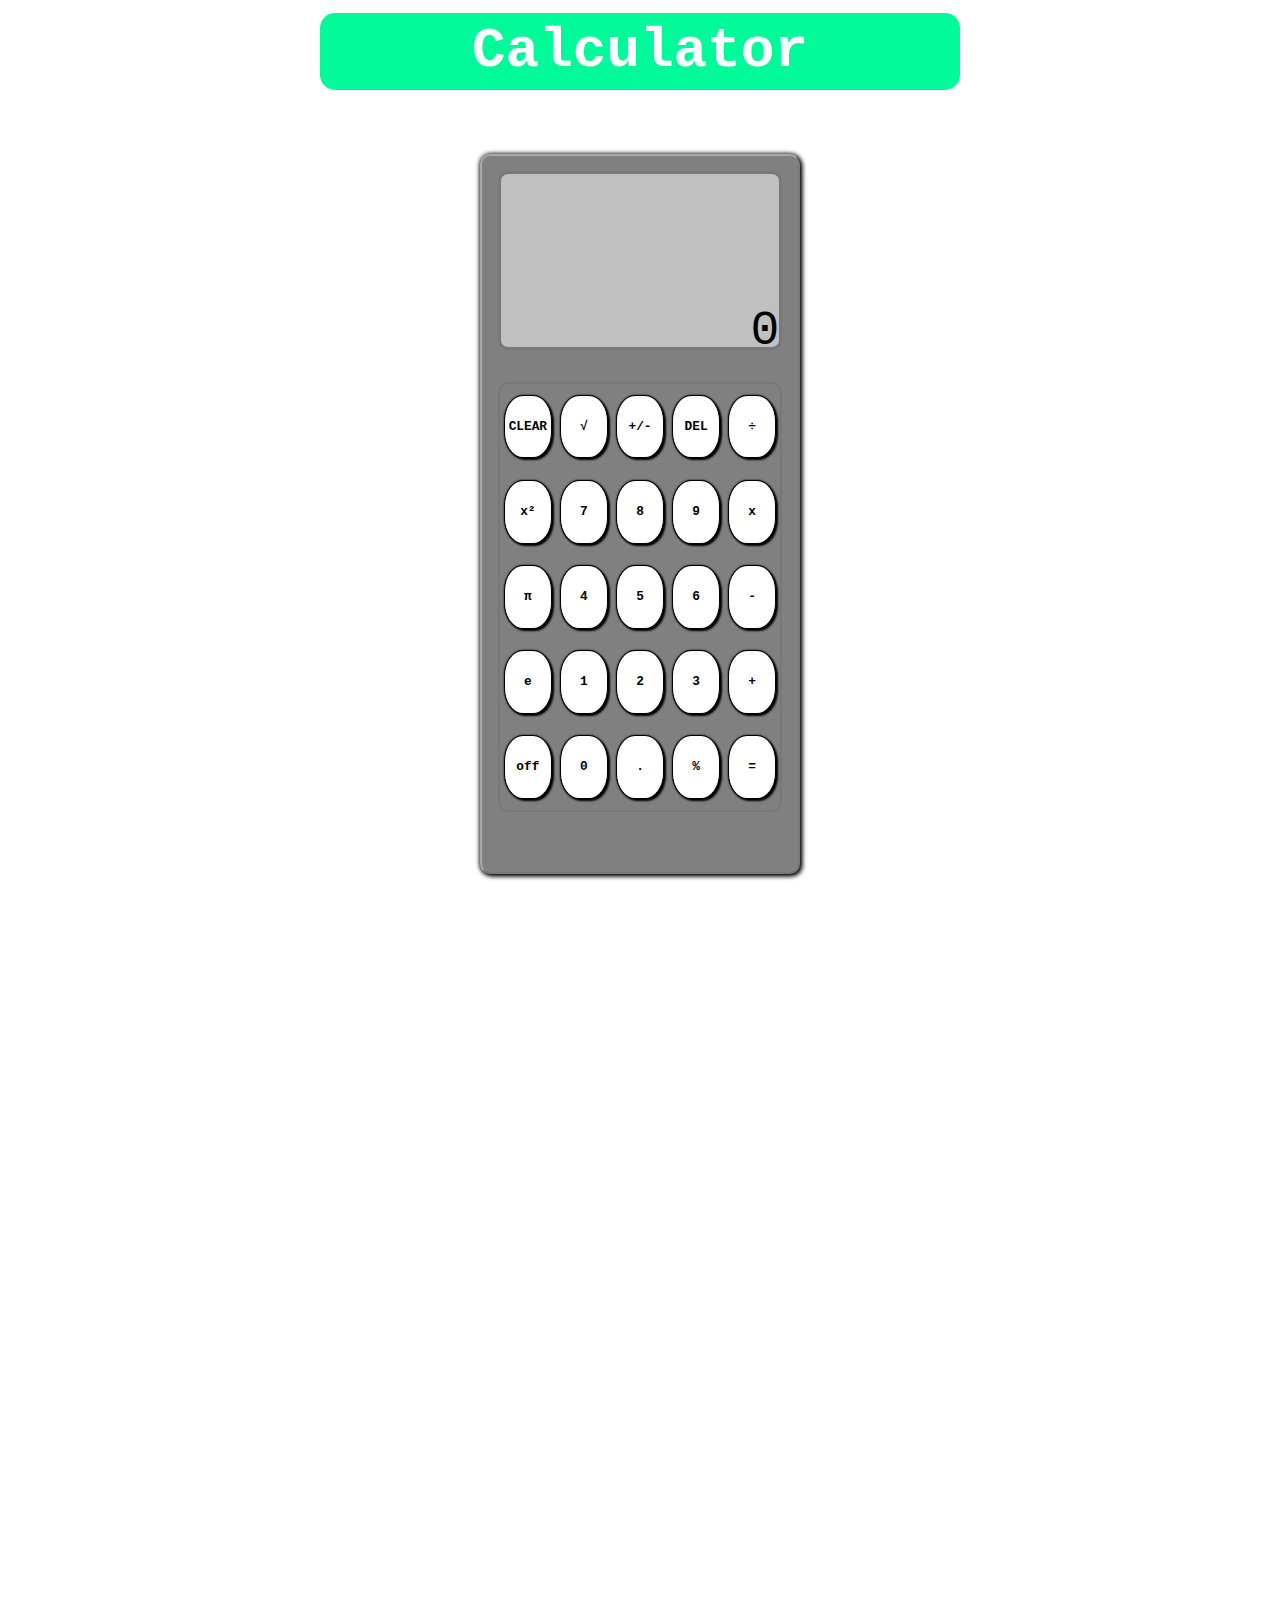
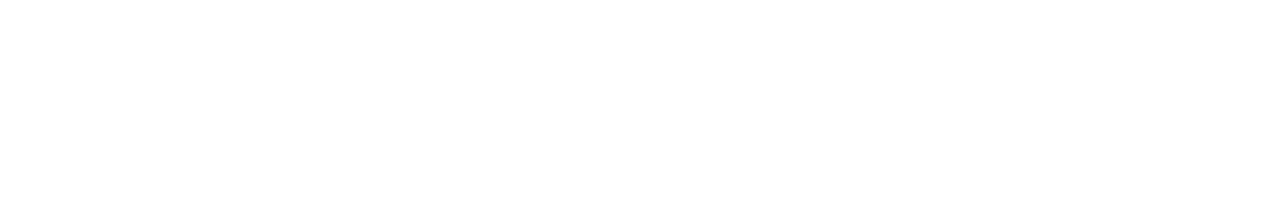
<file: calculator/index.html>
<!DOCTYPE html>
<html lang="en">
    <head>
        <meta charset="UTF-8">
        <title>Calculator</title>
        <link rel="stylesheet" href="./styles/index.css">
    </head>
    <body>

        <div class="topbar">
            <h1>Calculator</h1>
        </div>
        <div class="calculator">
            <div class="display">
                <p>0</p>
            </div>
            <div class="buttons">
                <div class="button" id="clear" onclick="sendInput(-1)">CLEAR</div>
                <div class="button" id="sqrt" onclick="sendInput(-2)">√</div>
                <div class="button" id="negpos" onclick="sendInput(-3)">+/-</div>
                <div class="button" id="del" onclick="sendInput(-4)">DEL</div>
                <div class="button" id="divide" onclick="sendInput(13)">÷</div>
                <div class="button" id="square" onclick="sendInput(-5)">x²</div>
                <div class="button" id="seven" onclick="sendInput(7)">7</div>
                <div class="button" id="eight" onclick="sendInput(8)">8</div>
                <div class="button" id="nine" onclick="sendInput(9)">9</div>
                <div class="button" id="multiply" onclick="sendInput(12)">x</div>
                <div class="button" id="pi" onclick="sendInput(3.14)">π</div>
                <div class="button" id="four" onclick="sendInput(4)">4</div>
                <div class="button" id="five" onclick="sendInput(5)">5</div>
                <div class="button" id="six" onclick="sendInput(6)">6</div>
                <div class="button" id="minus" onclick="sendInput(11)">-</div>
                <div class="button" id="e" onclick="sendInput(2.71828)">e</div>
                <div class="button" id="one" onclick="sendInput(1)">1</div>
                <div class="button" id="two" onclick="sendInput(2)">2</div>
                <div class="button" id="three" onclick="sendInput(3)">3</div>
                <div class="button" id="plus" onclick="sendInput(10)">+</div>
                <div class="button" id="off" onclick="sendInput(-6)">off</div>
                <div class="button" id="zero" onclick="sendInput(0)">0</div>
                <div class="button" id="decimal" onclick="sendInput(50)">.</div>
                <div class="button" id="percent" onclick="sendInput(-7)">%</div>
                <div class="button" id="equals" onclick="sendInput(-8)">=</div>
            </div>
        </div>
    </body>
    <script src="./js/main.js"></script>
</html>
</file>
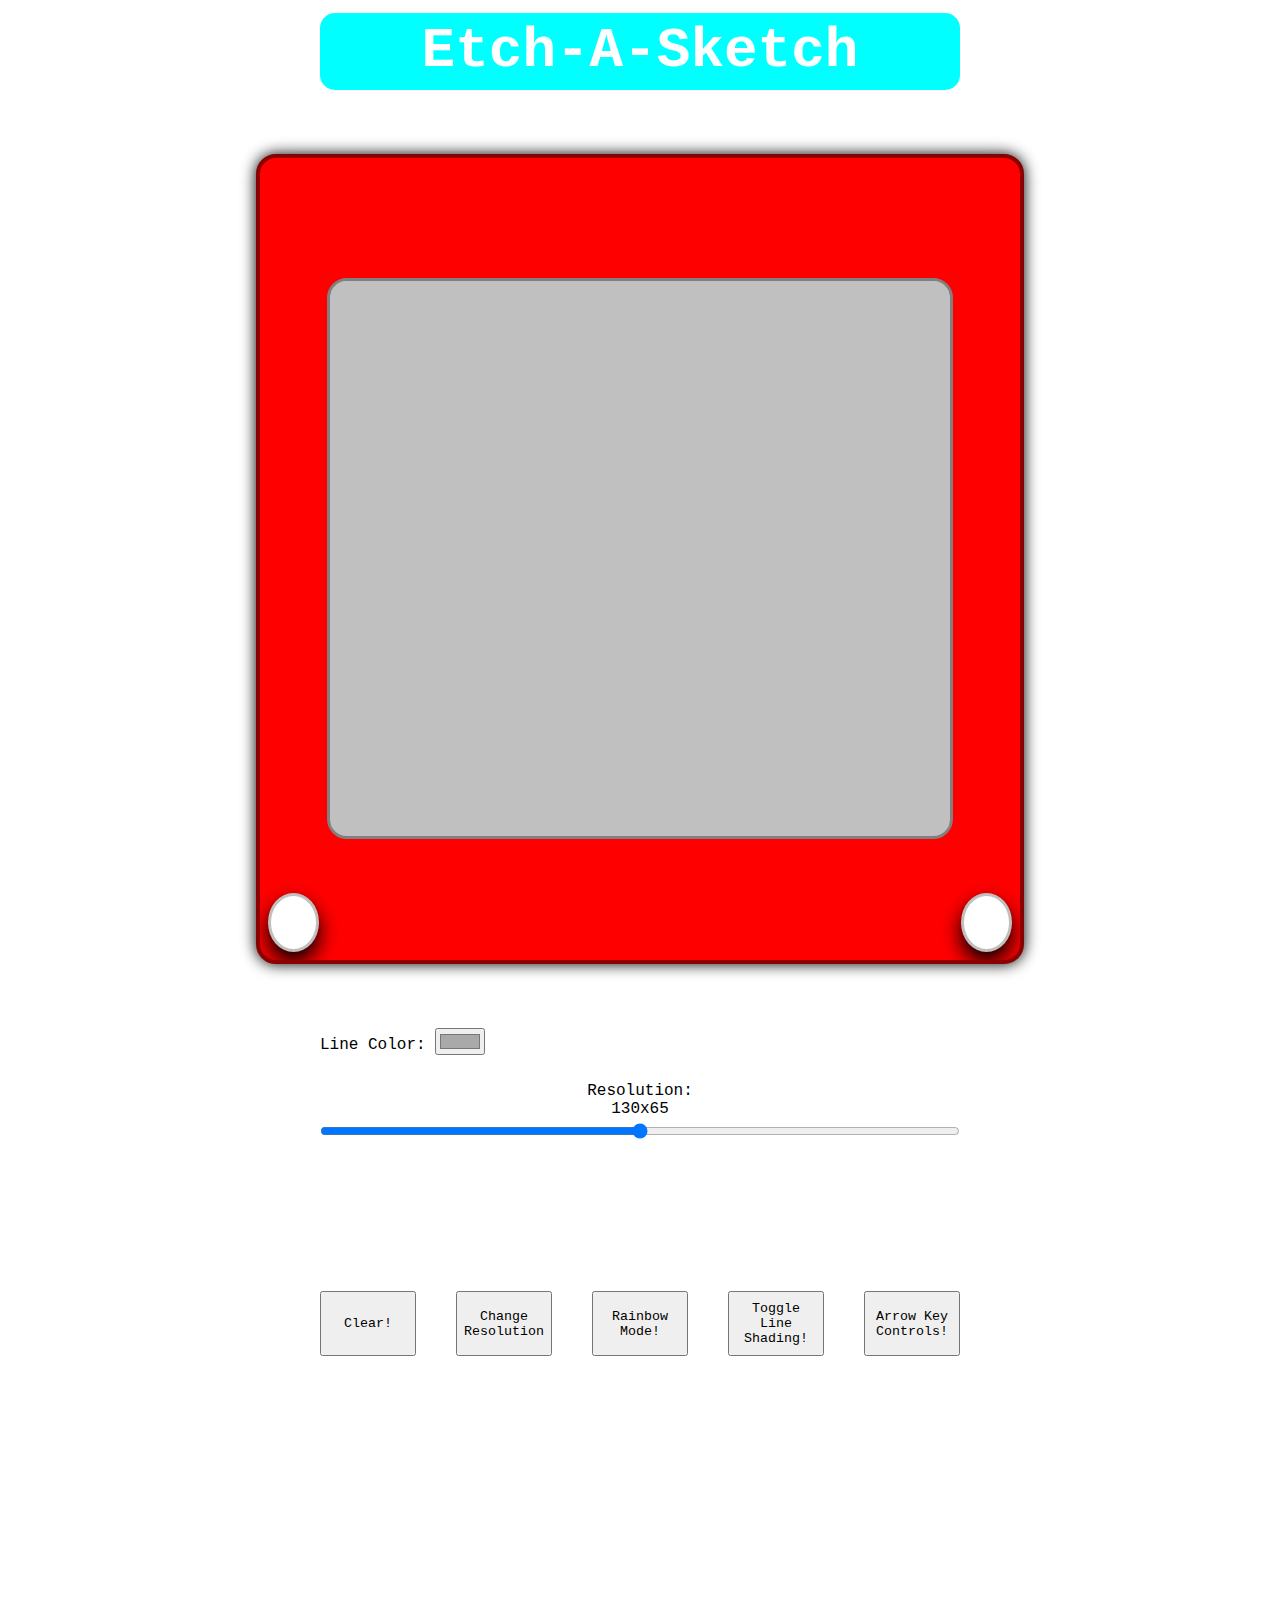
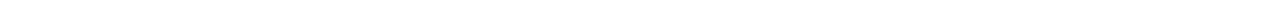
<file: etch-a-sketch/index.html>
<!DOCTYPE html>
<html lang="en">
    <head>
        <meta charset="UTF-8">
        <title>Etch-A-Sketch</title>
        <link rel="stylesheet" href="./styles/index.css">
    </head>
    <body>
        <div class="topbar">
            <h1>Etch-A-Sketch</h1>
        </div>
        <div class="etchsketch">
            <div class="leftknob"></div>
            <div class="screen"></div>
            <div class="rightknob"></div>
        </div>
        <div class="controls">
            <div>
                <label for="colorselector">Line Color:</label>
                <input type="color" id="colorselector" value="#A9A9A9" onchange="setLineColor()">
            </div>
            <div id="slider">
                <label for="gridsize">Resolution:</label>
                <label id="display" for="gridsize">0x0</label>
                <input type="range" id="gridsize" name="gridsize" min="5" max="125" oninput="updateDisplay()">
            </div>
            <div class="buttons">
                <button type="button" id="clear" onclick="clearScreen()">Clear!</button>
                <button type="button" id="rebuild" onclick="rebuildScreen()">Change Resolution</button>
                <button type="button" id="rainbow" onclick="toggleRainbow()">Rainbow Mode!</button>
                <button type="button" id="grayscale" onclick="toggleGrayScale()">Toggle Line Shading!</button>
                <button type="button" id="keycontrols" onclick="toggleKeyControls()">Arrow Key Controls!</button>
            </div>
        </div>
        <div class="bottombar">

        </div>
        <script src="./js/main.js"></script>
    </body>
</html>
</file>
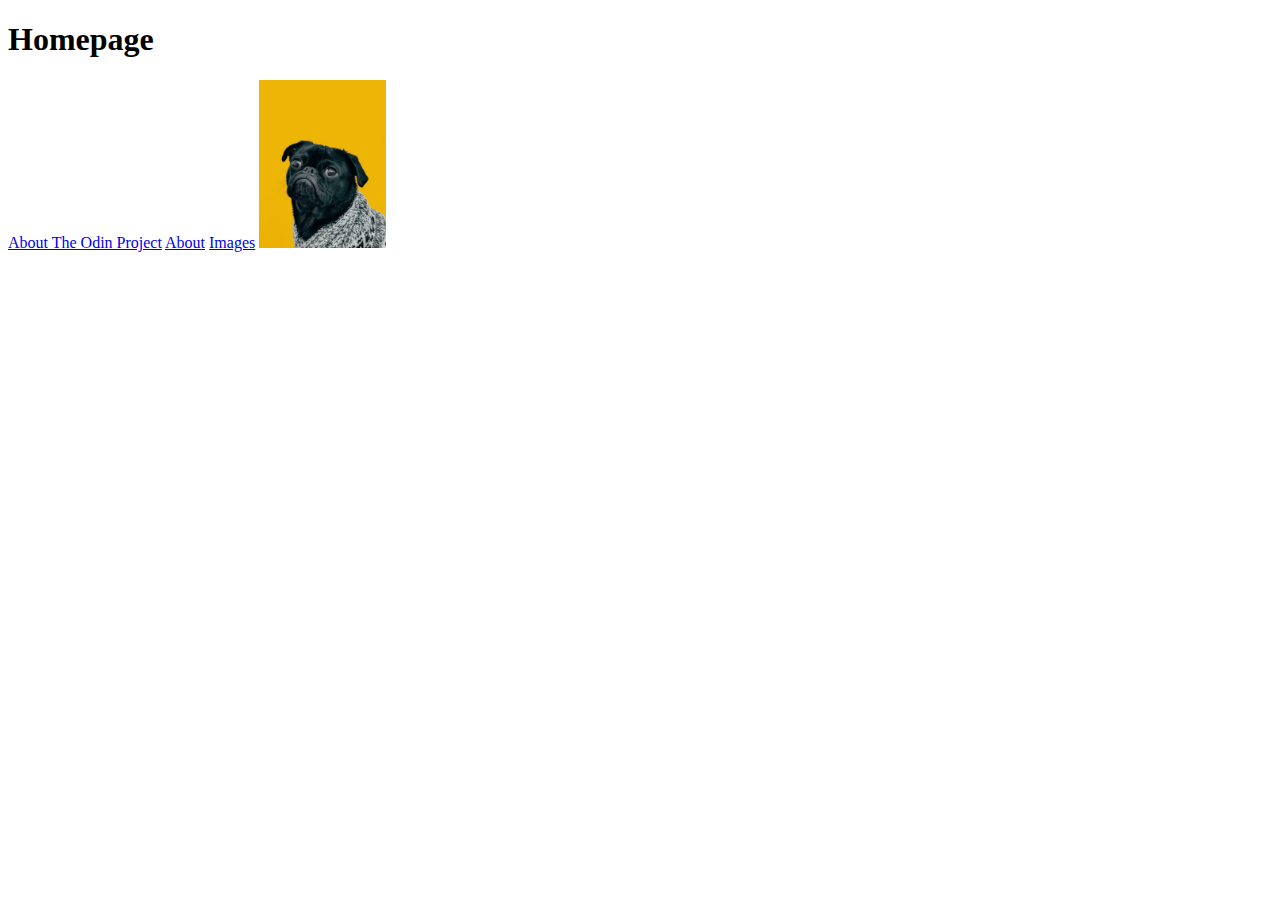
<file: odin-links-and-images/index.html>
<!DOCTYPE html>
<html lang="en">
    <head>
        <meta charset="UTF-8">
        <title>Odin Links and Images</title>
    </head>
    <body>
        <h1>Homepage</h1>
        <a href="https://www.theodinproject.com/about" target="_blank" rel="noopener noreferrer">About The Odin Project</a>

        <a href="./pages/about.html">About</a>
        <a href="./pages/images.html">Images</a>

        <img src="./images/dog.jpg" width="10%" alt="Charles!">
    </body>
</html>
</file>
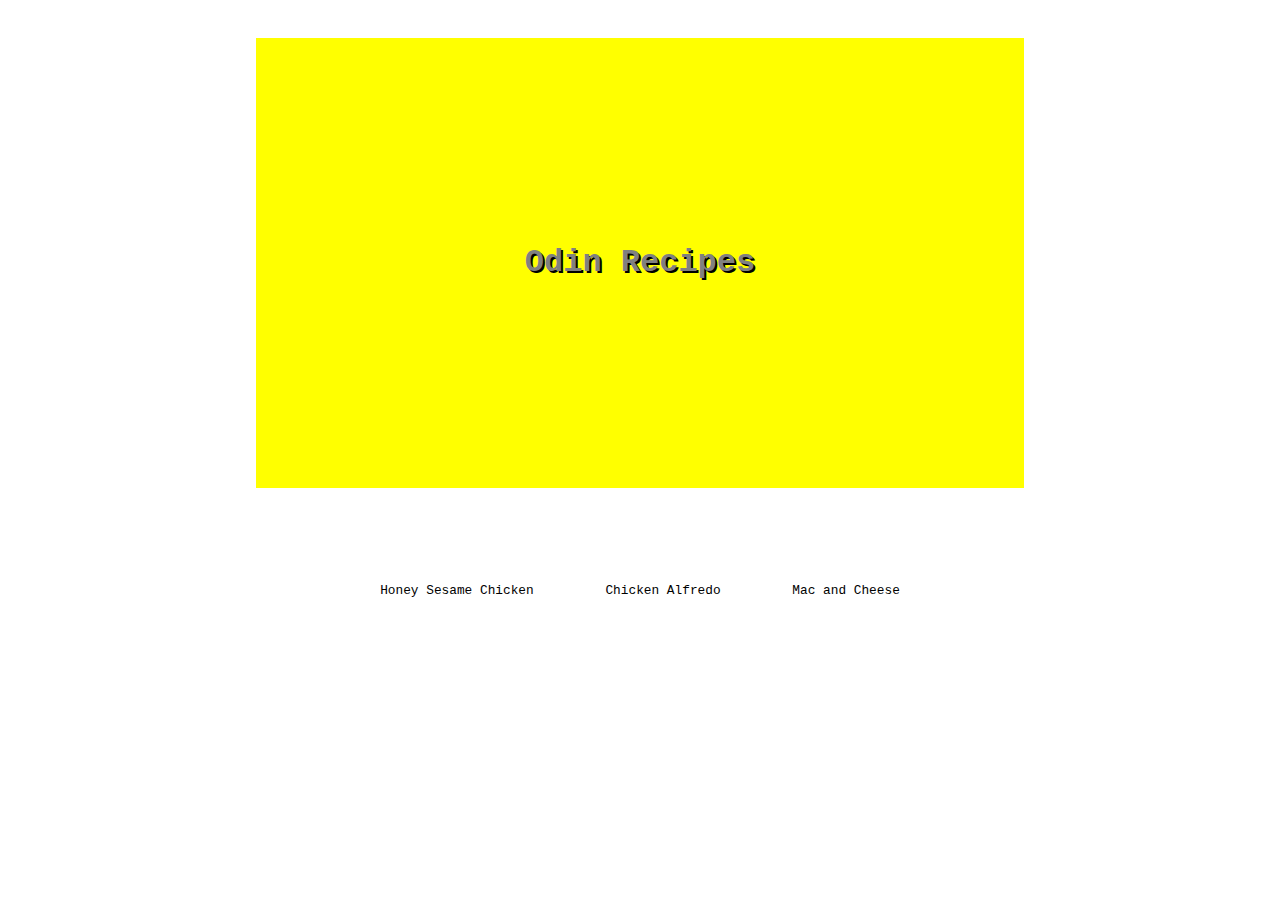
<file: odin-recipes/index.html>
<!DOCTYPE html>
<html lang="en">
    <head>
        <meta charset="UTF-8">
        <title>Odin Recipes</title>
        <link rel="stylesheet" href="./styles/index.css">
    </head>
    <body>
        <div class="title">
            <h1>Odin Recipes</h1>
        </div>
        <div class="recipes">
            <a href="pages/honeychicken.html">Honey Sesame Chicken</a>
            <a href="pages/alfredo.html">Chicken Alfredo</a>
            <a href="pages/mac.html">Mac and Cheese</a>
        </div>
    </body>
</html>
</file>
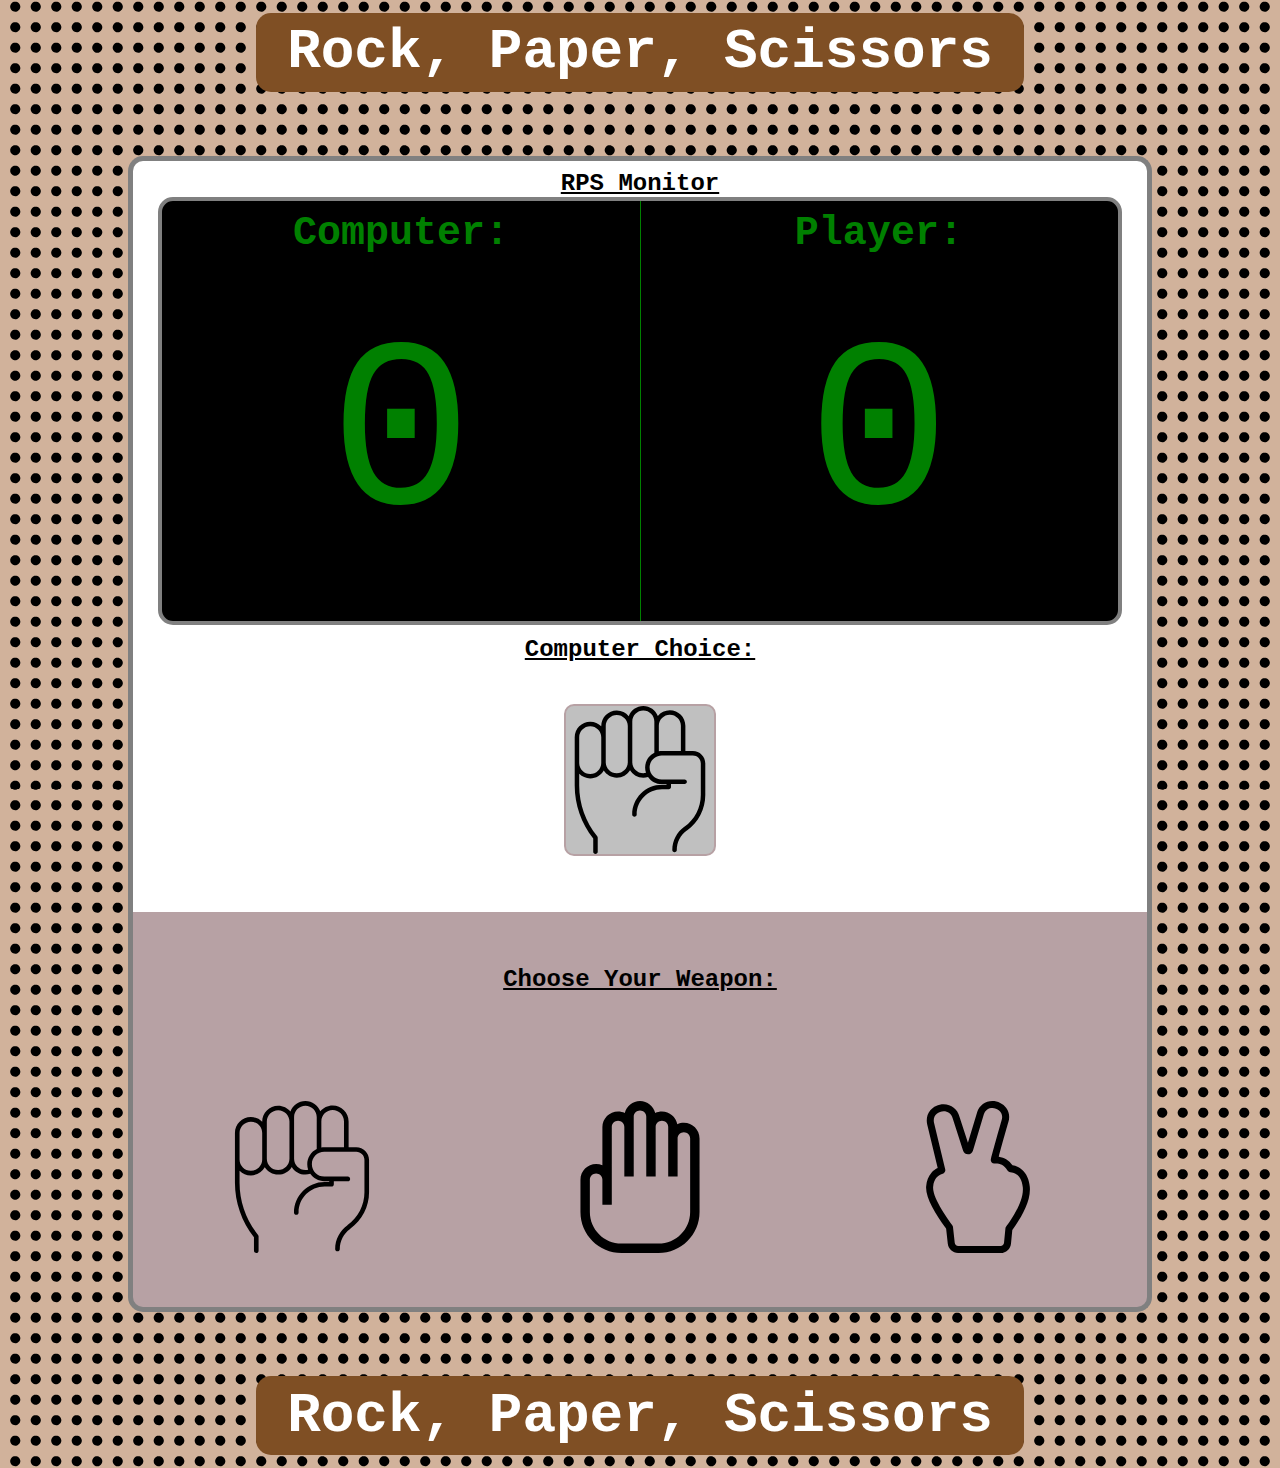
<file: rock-paper-scissors-ui/index.html>
<!DOCTYPE html>
<html lang="en">
    <head>
        <meta charset="UTF-8">
        <title>Rock, Paper, Scissors!</title>
        <link rel="stylesheet" href="./styles/index.css">
    </head>
    <body>
        <div class="topbar">
            <h1><strong>Rock, Paper, Scissors</strong></h1>
        </div>
        <div class="display">
            <h2>RPS Monitor</h2>
            <div class="screen">
                <div id="computer">
                    <h3>Computer:</h3>
                    <p id="computerscore">0</p>
                </div>
                <div id="screendivider"></div>
                <div id="player">
                    <h3>Player:</h3>
                    <p id="playerscore">0</p>
                </div>
                <div class="resultscreen">
                    <h3>placeholder text</h3>
                </div>
            </div>
        </div>
        <div class="computer">
            <h2>Computer Choice:</h2>
            <img src="./images/fist.svg" alt="Computer Choice" width="auto">
        </div>
        <div class="arena">
            <h2>Choose Your Weapon:</h2>
            <img src="./images/fist.svg" onclick="setPlayerChoice('rock')" alt="Rock!" width="auto">
            <img src="./images/open-hand.svg" onclick="setPlayerChoice('paper')" alt="Paper!" width="auto">
            <img src="./images/peace-sign.svg" onclick="setPlayerChoice('scissors')" alt="Scissors!" width="auto">
        </div>
        <div class="bottombar" id="swapmargin">
            <h1><strong>Rock, Paper, Scissors</strong></h1>
        </div>     
        <script src="js/main.js"></script>   
    </body>
</html>
</file>
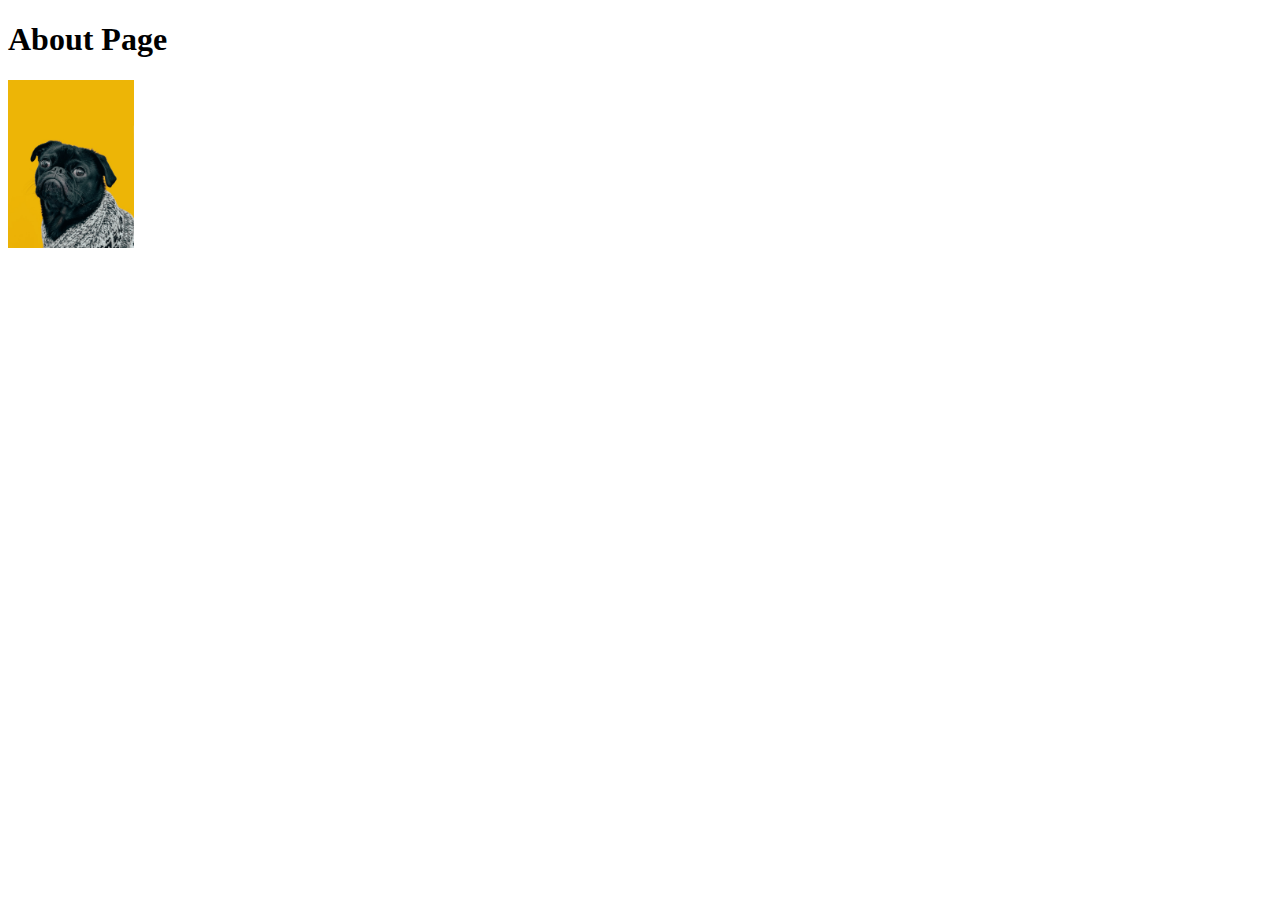
<file: odin-links-and-images/pages/about.html>
<!DOCTYPE html>
<html lang="en">
  <head>
    <meta charset="UTF-8">
    <title>Odin About</title>
  </head>

  <body>
    <h1>About Page</h1>
    <img src="../images/dog.jpg" width="10%" alt="Charles!">
  </body>
</html>
</file>
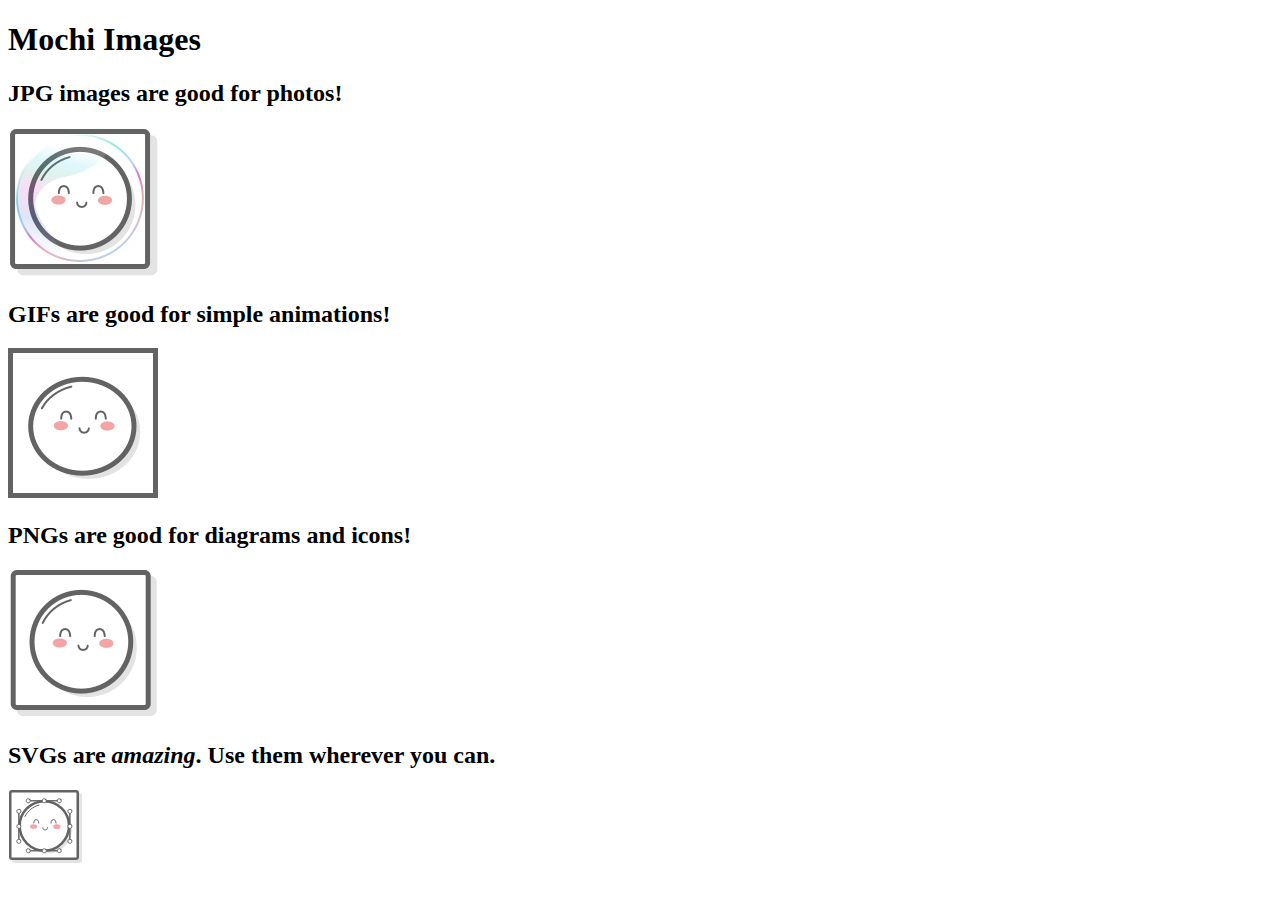
<file: odin-links-and-images/pages/images.html>
<!DOCTYPE html>
<html lang="en">
  <head>
    <meta charset="UTF-8">
    <title>Odin Images</title>
  </head>

  <body>
    <h1>Mochi Images</h1>

    <h2>JPG images are good for photos!</h2>

    <img src="../images/mochi.jpg">

    <h2>GIFs are good for simple animations!</h2>

    <img src="../images/mochi.gif">

    <h2>PNGs are good for diagrams and icons!</h2>

    <img src="../images/mochi.png">

    <h2>SVGs are <em>amazing</em>. Use them wherever you can.</h2>

    <img src="../images/mochi.svg">

  </body>
</html>
</file>
<file: calculator/styles/index.css>
* {
    margin: 0;
    box-sizing: border-box;
    font-family: 'Courier New', Courier, monospace;
}

body {

    height: 200vh;
}

.topbar {
    font-size: 1.75rem;
    text-align: center;
    color: white;

    margin-top: 1%;
    margin-bottom: 5%;
    margin-left: 25%;
    cursor: default;
    width: 50%;
}

.topbar h1 {
    background-color: mediumspringgreen;
    border-radius: 15px;
    padding: 1% 0;
}

.calculator {
    width: 25%;
    height: 40%;

    margin-left: 37.5%;

    background-color: gray;
    box-shadow: 0px 0px 5px black, 2px 2px 5px black;

    border-radius: 10px;
    border-top: 2px solid darkgray;
    border-left: 2px solid darkgray;
    border-bottom: 2px solid #787878;
    border-right: 2px solid #787878;
}

.display {
    overflow-y: hidden;
    overflow-x: auto;

    width: 90%;
    height: 25%;

    margin-top: 5%;
    margin-left: 5%;

    background-color: silver;
    border-radius: 10px;
    border: 3px solid #787878;

    display: flex;
    align-items: flex-end;
    justify-content: flex-end;
    text-align: end;
    font-size: 3rem;
    line-height: 65%;
    vertical-align: 65%;
}

.buttons {

    width: 90%;
    height: 60%;

    margin-top: 10%;
    margin-left: 5%;

    border: 2px solid #787878;
    border-radius: 10px;

    display: flex;
    flex-wrap: wrap;
    justify-content: space-around;
    align-content: space-around;
}

.button {

    width: 17%;
    height: 15%;
    background-color: white;

    border: 1px solid black;
    border-radius: 40%;

    box-shadow: 0px 0px 2px black, 2px 2px 2px black;

    display: flex;
    justify-content: center;
    align-items: center;
    font-size: .8rem;
    font-weight: 900;
    cursor: pointer;
}

.button:hover {

    box-shadow: 0px 0px 2px black;
}

@media (orientation: portrait) {
    
    .calculator {

        width: 80%;
        margin-left: 10%;
    }
    .display {

        font-size: 8rem;
    }
    .button {

        font-size: 2rem;
    }
}
</file>
<file: etch-a-sketch/styles/index.css>
* {
    overflow-x: hidden;
    font-family: 'Courier New', Courier, monospace;
    margin: 0;
    box-sizing: border-box;
}

body {
    height: 180vh;
}

.topbar {
    font-size: 1.75rem;
    text-align: center;
    color: white;

    margin-top: 1%;
    margin-bottom: 5%;
    margin-left: 25%;
    cursor: default;
    width: 50%;
}

.topbar h1 {
    background-color: aqua;
    border-radius: 15px;
    padding: 1% 0;
}

.etchsketch {
    margin: auto;
    width: 60%;
    height: 50%;
    background-color: red;

    box-shadow: black 0px 0px 15px;

    border-radius: 20px;
    border: 4px solid darkred;

    display: flex;
    align-items: flex-end;
}

.screen {
    background: #C0C0C0;
    margin: auto;
    width: 85%;
    height: 70%;

    border-radius: 20px;
    border: 3px solid gray;

    display: flex;
    flex-wrap: wrap;
    justify-content: center;
    align-items: center;
}

.leftknob, .rightknob {
    background-color: white;
    width: 7%;
    height: 0;
    padding-bottom: 7%;
    margin: 1%;

    border-radius: 50%;
    border: 3px solid silver;
    
    box-shadow: black 0 10px 20px;
}

.controls {
    margin-left: auto;
    margin-right: auto;
    margin-top: 5%;

    width: 50%;
    height: 30%;
    display: flex;
    flex-wrap: wrap;
    justify-content: space-between;
}


.buttons {
    display: flex;
    align-items: center;
    height: 67%;
    width: 100%;
    justify-content: space-between;
}

#slider {
    width: 100%;
    text-align: center;
    display: flex;
    flex-direction: column;
}

#slider p {
    display: inline-block;
}

#gridsize {
    height: 33%;
    width: 100%;
}

#clear, #rebuild, #rainbow, #grayscale, #keycontrols {
    height: 20%;
    width: 15%;
}
</file>
<file: odin-recipes/styles/index.css>
* {
    margin: 0;
    overflow: hidden;
    font-family: 'Courier New', Courier, monospace;
}

.recipes a {
    margin-left: 2.5vw;
    margin-right: 2.5vw;
    text-decoration: none;
    color: black;
}

.recipes a:hover {
    color: cornflowerblue;
    font-size: 110%;
}

.title {
    margin: 3% 20% 1% 20%;
    background-color: yellow;
    text-align: center;
    height: 50vh;
}

.title h1 {
    color: gray;
    vertical-align: middle;
    line-height: 50vh;
    text-shadow: 2px 2px black;
    cursor: default;
}

.recipes {
    font-size: 0.8rem;
    text-align: center;
    vertical-align: middle;
    line-height: 20vh;
    position: absolute;
    
    margin: 0% 21% 0% 21%;
    height: 20vh;
    width: 58vw;
}
</file>
<file: rock-paper-scissors-ui/styles/index.css>
* {
    margin: 0;
    font-family: 'Courier New', Courier, monospace;
    box-sizing: border-box;
}

body {
    min-width: 100%;
    min-height: 100%;

    background-color: #D1B29B;
    background-image: url("../images/background.svg");
    background-repeat: repeat;
    background-size: 16%;
    background-position: center;
}

h1, h2, h3, p {

    cursor: default;
}

.topbar, .bottombar {
    font-size: 1.75rem;
    text-align: center;
    color: white;

    margin-top: 1%;
    margin-bottom: 5%;
    margin-left: 20%;
    cursor: default;
    width: 60%;
}

.topbar h1, .bottombar h1 {
    background-color: #7F4F24;
    border-radius: 15px;
    padding: 1% 0;
}

#swapmargin {
    margin-top: 5%;
    margin-bottom: 1%;
}

.display {
    width: 80%;
    margin-left: 10%;
    background-color: white;
    height: 30rem;

    border-top: 5px solid gray;
    border-left: 5px solid gray;
    border-right: 5px solid gray;

    border-radius: 15px 15px 0 0;
}

.display h2 {
    padding-top: 1vh;
    text-align: center;
    text-decoration: underline;
    color: black;
}

.screen {
    border-radius: 15px;
    border: 4px solid gray;

    margin-left: 2.5%;
    background-color: black;
    width: 95%;
    height: 90%;
    color: green;

    display: flex;
}

.screen #computer, .screen #player {
    width: 50%;
}

.screen #computer h3, .screen #player h3 {
    text-align: center;
    font-size: 2.5rem;
    margin-top: 2%;
}

.screen #computer p, .screen #player p {
    font-size: 15rem;
    text-align: center;
    margin-top: 10%;
}

#screendivider {
    width: 0.025%;
    height: 100%;
    background-color: green;
    display: block;
}

.resultscreen {
    content: "";
    height: 100%;
    width: 100%;
    background-color: black;
    display: none;
    border-radius: 15px;
    vertical-align: middle;
    line-height: 25rem;
}

.resultscreen h3 {
    font-size: 3.5rem;
    text-align: center;
}

#computer, #player {
    display: block;
}

.computer {
    width: 80%;
    margin-left: 10%;
    padding-bottom: 4%;
    background-color: white;

    border-left: 5px solid gray;
    border-right: 5px solid gray;
}

.computer h2 {
    margin-bottom: 4%;
    text-align: center;
    text-decoration: underline;
}

.computer img {
    border: 2px solid #B7A1A4;
    border-radius: 10px;
    background-color: silver;
    margin-left: 42.5%;
    height: auto;
    width: 15%;
}

.arena {
    height: 25rem;
    width: 80%;
    margin-left: 10%;
    background-color: #B7A1A4;

    display: flex;
    justify-content: space-around;
    align-items: center;
    flex-wrap: wrap;

    border-bottom: 5px solid gray;
    border-left: 5px solid gray;
    border-right: 5px solid gray;

    border-radius: 0 0 15px 15px;
}
.arena h2 {
    text-align: center;
    width: 100%;
    text-decoration: underline;
}

.arena img {
    height: auto;
    width: 15%;
}

.arena img:hover, .arena img:active {
    border-radius: 5%;
    border: 2px solid #D1B29B;
    cursor: pointer;
}
</file>
